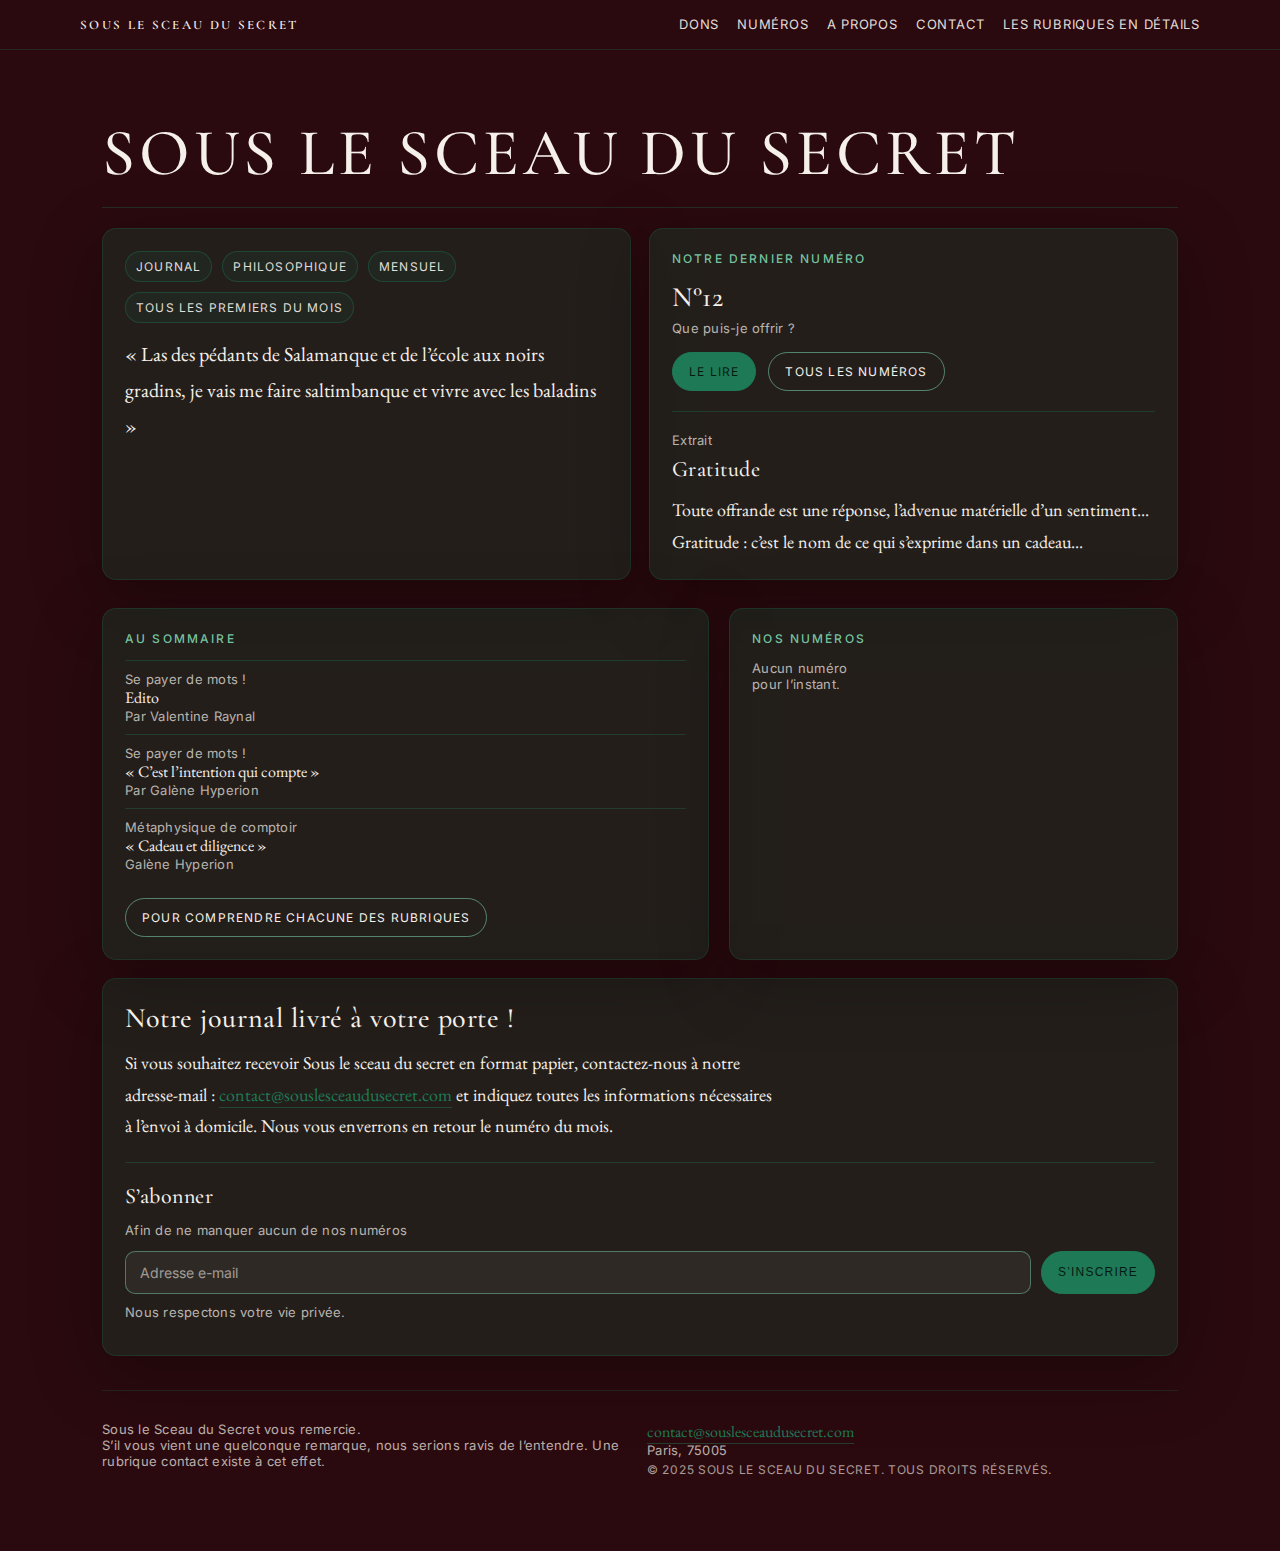
<file: index.html>
<!doctype html>
<html lang="fr">
<head>
  <meta charset="utf-8"/>
  <meta name="viewport" content="width=device-width,initial-scale=1"/>
  <title>Sous le Sceau du Secret</title>
  <meta name="description" content="Journal philosophique mensuel — un numéro chaque premier du mois."/>
  <link rel="stylesheet" href="assets/styles.css"/>
</head>
<body data-page="home">
  <a class="skip" href="#content">Passer au contenu</a>

  <header class="header">
    <div class="container nav">
      <a class="brand" href="index.html">SOUS LE SCEAU DU SECRET</a>
      <nav class="menu" aria-label="Navigation principale">
        <a href="dons.html">Dons</a>
        <a href="numeros.html">Numéros</a>
        <a href="a-propos.html">A propos</a>
        <a href="contact.html">Contact</a>
        <a href="rubriques.html">Les Rubriques en détails</a>
      </nav>
    </div>
  </header>

  <main id="content" class="container">
    <section class="hero">
      <h1 class="heroTitle">SOUS LE SCEAU DU SECRET</h1>
      <hr class="hr"/>

      <div class="heroSubGrid">
        <div class="card">
          <div class="pillRow">
            <span class="pill">Journal</span>
            <span class="pill">philosophique</span>
            <span class="pill">mensuel</span>
            <span class="pill">tous les premiers du mois</span>
          </div>
          <p class="lead" style="margin-top:14px;">
            « Las des pédants de Salamanque et de l’école aux noirs gradins, je vais me faire saltimbanque et vivre avec les baladins »
          </p>
        </div>

        <div class="card">
          <p class="sectionTitle">Notre dernier numéro</p>
          <h2 style="margin:0 0 6px;"><span id="latest-title">N°—</span></h2>
          <div class="muted" id="latest-theme">—</div>
          <div class="ctaRow">
            <a class="btn btnPrimary" id="latest-read" href="numeros.html">Le lire</a>
            <a class="btn" href="numeros.html">Tous les numéros</a>
          </div>
          <hr class="hr"/>
          <div class="muted">Extrait</div>
          <h3 id="latest-excerpt-title" style="margin:8px 0 8px;">—</h3>
          <p id="latest-excerpt-text" class="lead" style="font-size:16px;"></p>
        </div>
      </div>
    </section>

    <section style="margin-top:18px;">
      <div class="grid2">
        <div class="card">
          <p class="sectionTitle">Au sommaire</p>
          <div id="latest-summary"></div>
          <div class="ctaRow" style="margin-top:16px;">
            <a class="btn" href="rubriques.html">Pour comprendre chacune des rubriques</a>
          </div>
        </div>

        <div class="card">
          <p class="sectionTitle">Nos numéros</p>
          <div id="home-issues" class="issueList"></div>
        </div>
      </div>
    </section>

    <section style="margin-top:18px;">
      <div class="card">
        <h2 style="margin:0 0 6px;">Notre journal livré à votre porte !</h2>
        <p class="lead" style="font-size:16px;">
          Si vous souhaitez recevoir Sous le sceau du secret en format papier, contactez-nous à notre adresse-mail :
          <a href="mailto:contact@souslesceaudusecret.com">contact@souslesceaudusecret.com</a>
          et indiquez toutes les informations nécessaires à l’envoi à domicile. Nous vous enverrons en retour le numéro du mois.
        </p>

        <hr class="hr"/>

        <h3 style="margin:0 0 8px;">S’abonner</h3>
        <p class="muted">Afin de ne manquer aucun de nos numéros</p>

        <form id="newsletter-form" class="formRow" autocomplete="on">
          <input class="input" name="email" type="email" placeholder="Adresse e-mail" required/>
          <button class="btn btnPrimary" type="submit">S’inscrire</button>
        </form>
        <p class="muted" style="margin-top:10px;">Nous respectons votre vie privée.</p>
      </div>
    </section>

    <footer class="footer">
      <div class="footerGrid">
        <div>
          <div class="muted">Sous le Sceau du Secret vous remercie.</div>
          <div class="muted">S’il vous vient une quelconque remarque, nous serions ravis de l’entendre. Une rubrique contact existe à cet effet.</div>
        </div>
        <div>
          <div><a href="mailto:contact@souslesceaudusecret.com">contact@souslesceaudusecret.com</a></div>
          <div class="muted">Paris, 75005</div>
          <small>© 2025 Sous le Sceau du Secret. Tous droits réservés.</small>
        </div>
      </div>
    </footer>
  </main>

  <script src="assets/app.js"></script>
</body>
</html>
</file>
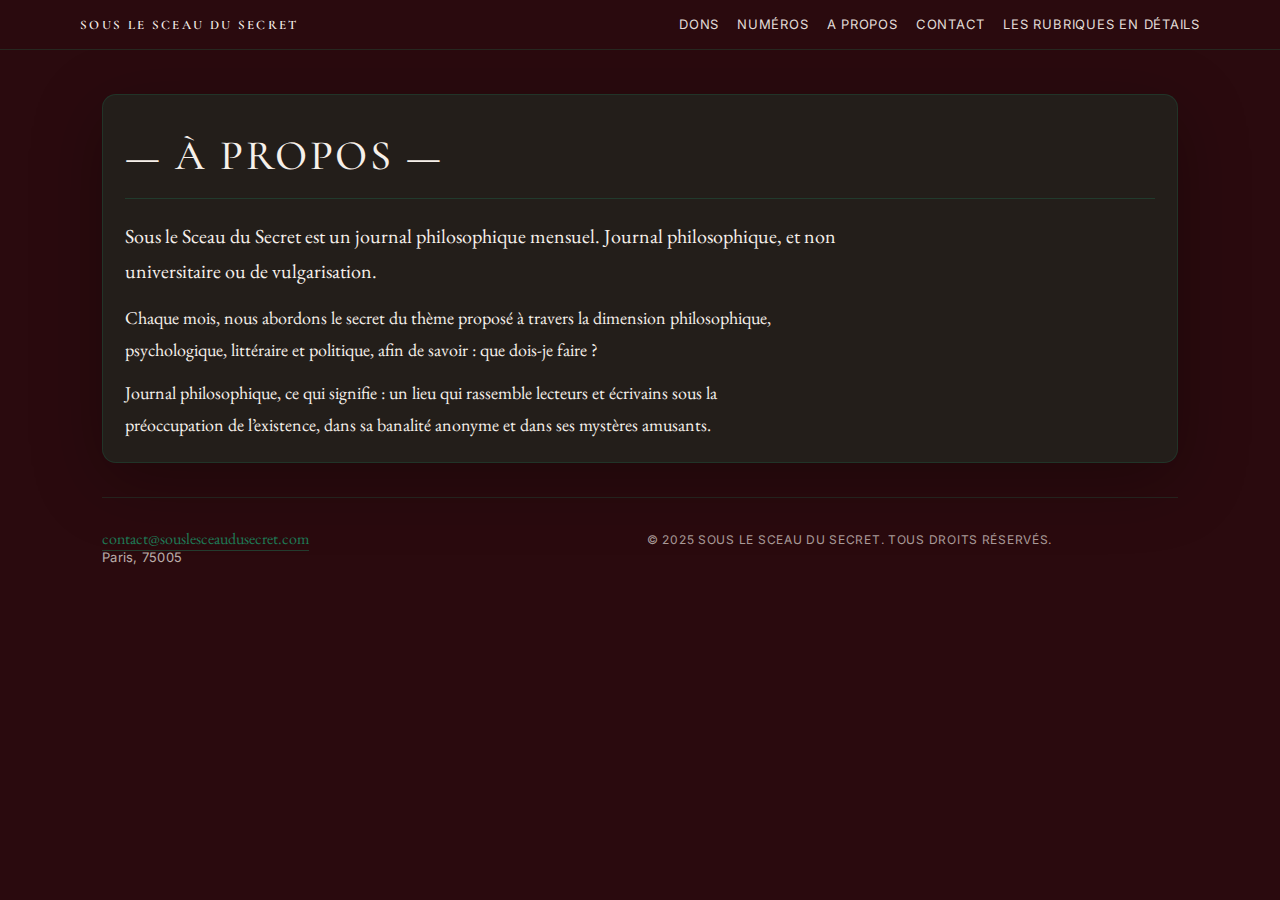
<file: a-propos.html>
<!doctype html>
<html lang="fr">
<head>
  <meta charset="utf-8"/>
  <meta name="viewport" content="width=device-width,initial-scale=1"/>
  <title>À propos — Sous le Sceau du Secret</title>
  <link rel="stylesheet" href="assets/styles.css"/>
</head>
<body>
  <header class="header">
    <div class="container nav">
      <a class="brand" href="index.html">SOUS LE SCEAU DU SECRET</a>
      <nav class="menu" aria-label="Navigation principale">
        <a href="dons.html">Dons</a>
        <a href="numeros.html">Numéros</a>
        <a href="a-propos.html">A propos</a>
        <a href="contact.html">Contact</a>
        <a href="rubriques.html">Les Rubriques en détails</a>
      </nav>
    </div>
  </header>

  <main class="container" style="margin-top:18px;">
    <div class="card">
      <h1 class="heroTitle" style="font-size:42px;">— À propos —</h1>
      <hr class="hr"/>
      <p class="lead">
        Sous le Sceau du Secret est un journal philosophique mensuel. Journal philosophique, et non universitaire ou de vulgarisation.
      </p>
      <p class="lead" style="font-size:16px;">
        Chaque mois, nous abordons le secret du thème proposé à travers la dimension philosophique, psychologique, littéraire et politique,
        afin de savoir : que dois-je faire ?
      </p>
      <p class="lead" style="font-size:16px;">
        Journal philosophique, ce qui signifie : un lieu qui rassemble lecteurs et écrivains sous la préoccupation de l’existence,
        dans sa banalité anonyme et dans ses mystères amusants.
      </p>
    </div>

    <footer class="footer">
      <div class="footerGrid">
        <div><a href="mailto:contact@souslesceaudusecret.com">contact@souslesceaudusecret.com</a><div class="muted">Paris, 75005</div></div>
        <div><small>© 2025 Sous le Sceau du Secret. Tous droits réservés.</small></div>
      </div>
    </footer>
  </main>
</body>
</html>
</file>
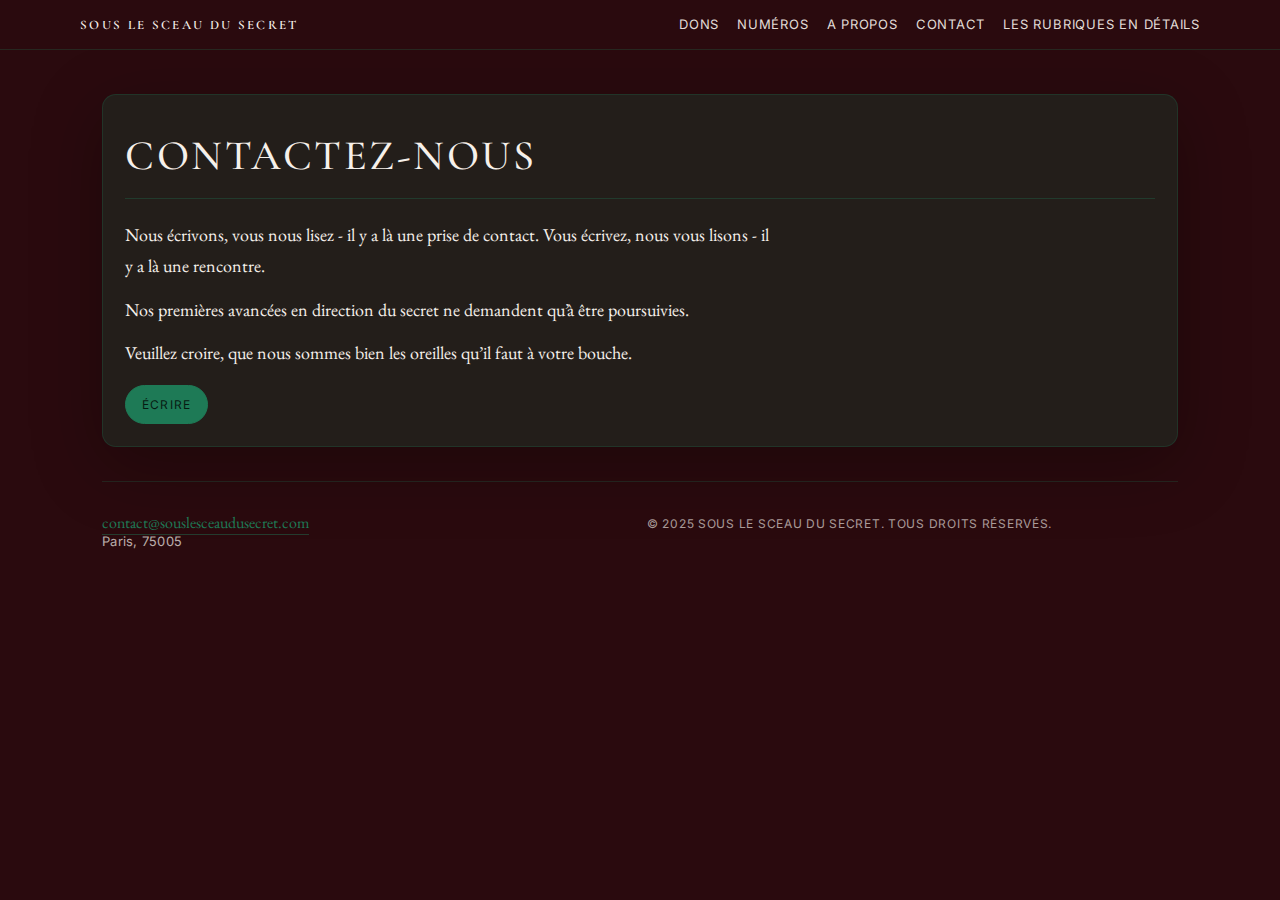
<file: contact.html>
<!doctype html>
<html lang="fr">
<head>
  <meta charset="utf-8"/>
  <meta name="viewport" content="width=device-width,initial-scale=1"/>
  <title>Contact — Sous le Sceau du Secret</title>
  <link rel="stylesheet" href="assets/styles.css"/>
</head>
<body>
  <header class="header">
    <div class="container nav">
      <a class="brand" href="index.html">SOUS LE SCEAU DU SECRET</a>
      <nav class="menu" aria-label="Navigation principale">
        <a href="dons.html">Dons</a>
        <a href="numeros.html">Numéros</a>
        <a href="a-propos.html">A propos</a>
        <a href="contact.html">Contact</a>
        <a href="rubriques.html">Les Rubriques en détails</a>
      </nav>
    </div>
  </header>

  <main class="container" style="margin-top:18px;">
    <div class="card">
      <h1 class="heroTitle" style="font-size:42px;">Contactez-nous</h1>
      <hr class="hr"/>
      <p class="lead" style="font-size:16px;">
        Nous écrivons, vous nous lisez - il y a là une prise de contact. Vous écrivez, nous vous lisons - il y a là une rencontre.
      </p>
      <p class="lead" style="font-size:16px;">
        Nos premières avancées en direction du secret ne demandent qu’à être poursuivies.
      </p>
      <p class="lead" style="font-size:16px;">
        Veuillez croire, que nous sommes bien les oreilles qu’il faut à votre bouche.
      </p>
      <div class="ctaRow">
        <a class="btn btnPrimary" href="mailto:contact@souslesceaudusecret.com">Écrire</a>
      </div>
    </div>

    <footer class="footer">
      <div class="footerGrid">
        <div><a href="mailto:contact@souslesceaudusecret.com">contact@souslesceaudusecret.com</a><div class="muted">Paris, 75005</div></div>
        <div><small>© 2025 Sous le Sceau du Secret. Tous droits réservés.</small></div>
      </div>
    </footer>
  </main>
</body>
</html>
</file>
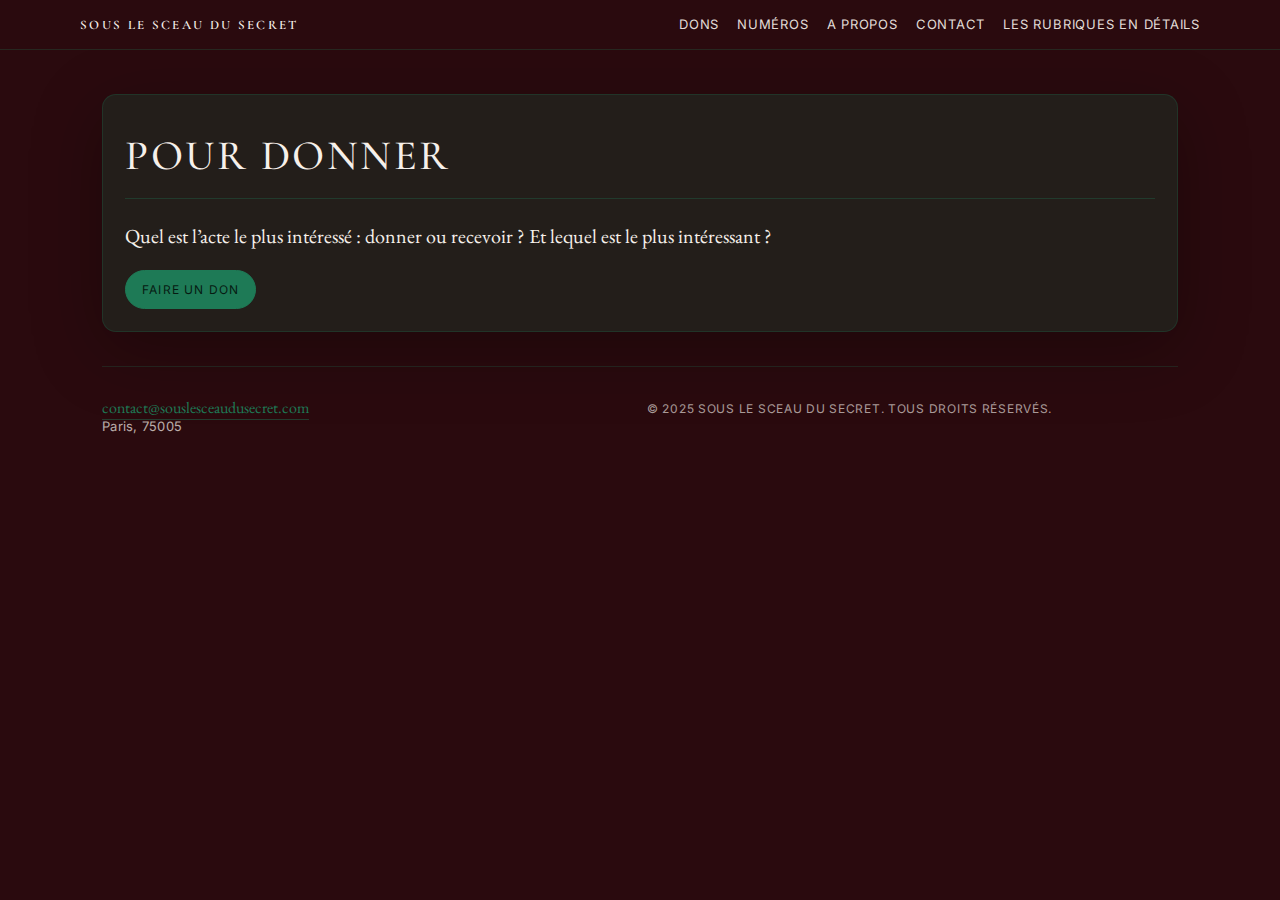
<file: dons.html>
<!doctype html>
<html lang="fr">
<head>
  <meta charset="utf-8"/>
  <meta name="viewport" content="width=device-width,initial-scale=1"/>
  <title>Dons — Sous le Sceau du Secret</title>
  <link rel="stylesheet" href="assets/styles.css"/>
</head>
<body>
  <header class="header">
    <div class="container nav">
      <a class="brand" href="index.html">SOUS LE SCEAU DU SECRET</a>
      <nav class="menu" aria-label="Navigation principale">
        <a href="dons.html">Dons</a>
        <a href="numeros.html">Numéros</a>
        <a href="a-propos.html">A propos</a>
        <a href="contact.html">Contact</a>
        <a href="rubriques.html">Les Rubriques en détails</a>
      </nav>
    </div>
  </header>

  <main class="container" style="margin-top:18px;">
    <div class="card">
      <h1 class="heroTitle" style="font-size:42px;">Pour donner</h1>
      <hr class="hr"/>
      <p class="lead">Quel est l’acte le plus intéressé : donner ou recevoir ? Et lequel est le plus intéressant ?</p>
      <div class="ctaRow">
        <a class="btn btnPrimary" href="https://www.leetchi.com/" target="_blank" rel="noopener">Faire un don</a>
      </div>
    </div>

    <footer class="footer">
      <div class="footerGrid">
        <div><a href="mailto:contact@souslesceaudusecret.com">contact@souslesceaudusecret.com</a><div class="muted">Paris, 75005</div></div>
        <div><small>© 2025 Sous le Sceau du Secret. Tous droits réservés.</small></div>
      </div>
    </footer>
  </main>
</body>
</html>
</file>
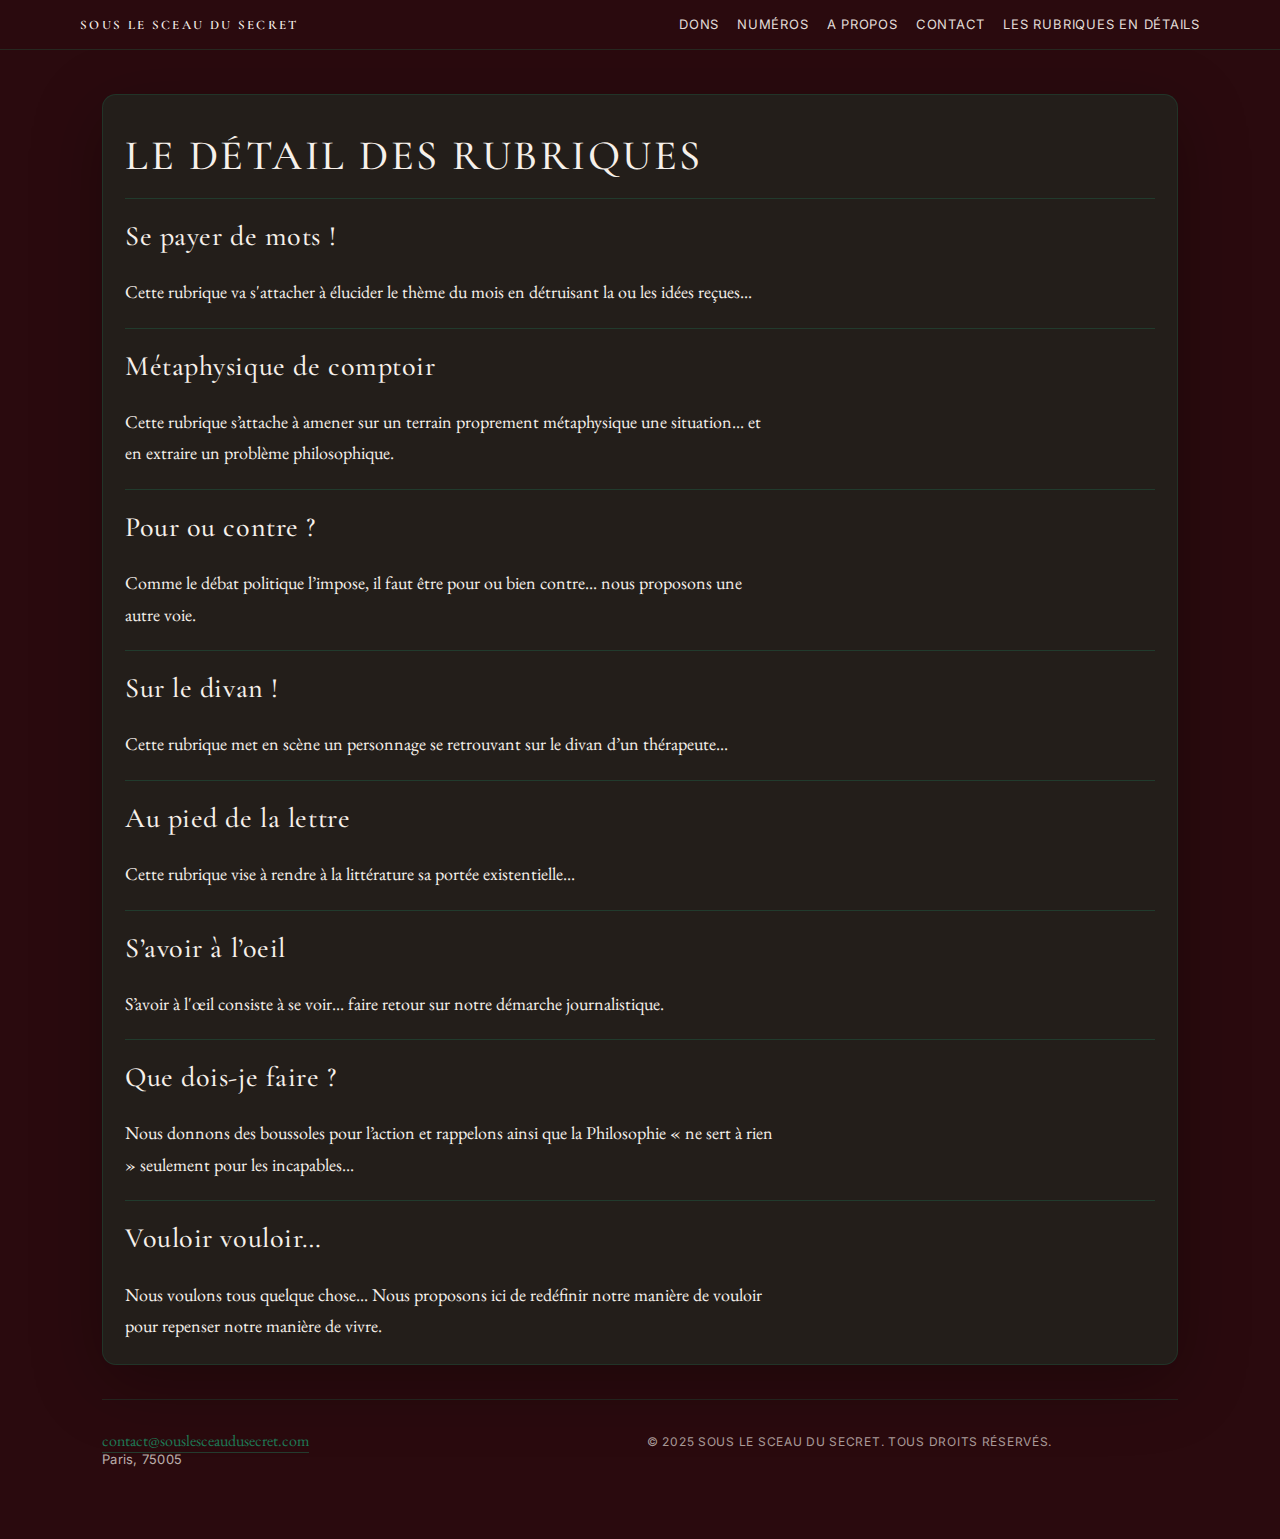
<file: rubriques.html>
<!doctype html>
<html lang="fr">
<head>
  <meta charset="utf-8"/>
  <meta name="viewport" content="width=device-width,initial-scale=1"/>
  <title>Rubriques — Sous le Sceau du Secret</title>
  <link rel="stylesheet" href="assets/styles.css"/>
</head>
<body>
  <header class="header">
    <div class="container nav">
      <a class="brand" href="index.html">SOUS LE SCEAU DU SECRET</a>
      <nav class="menu" aria-label="Navigation principale">
        <a href="dons.html">Dons</a>
        <a href="numeros.html">Numéros</a>
        <a href="a-propos.html">A propos</a>
        <a href="contact.html">Contact</a>
        <a href="rubriques.html">Les Rubriques en détails</a>
      </nav>
    </div>
  </header>

  <main class="container" style="margin-top:18px;">
    <div class="card">
      <h1 class="heroTitle" style="font-size:42px;">Le détail des rubriques</h1>
      <hr class="hr"/>

      <h2>Se payer de mots !</h2>
      <p class="lead" style="font-size:16px;">Cette rubrique va s'attacher à élucider le thème du mois en détruisant la ou les idées reçues...</p>
      <hr class="hr"/>

      <h2>Métaphysique de comptoir</h2>
      <p class="lead" style="font-size:16px;">Cette rubrique s’attache à amener sur un terrain proprement métaphysique une situation... et en extraire un problème philosophique.</p>
      <hr class="hr"/>

      <h2>Pour ou contre ?</h2>
      <p class="lead" style="font-size:16px;">Comme le débat politique l’impose, il faut être pour ou bien contre... nous proposons une autre voie.</p>
      <hr class="hr"/>

      <h2>Sur le divan !</h2>
      <p class="lead" style="font-size:16px;">Cette rubrique met en scène un personnage se retrouvant sur le divan d’un thérapeute...</p>
      <hr class="hr"/>

      <h2>Au pied de la lettre</h2>
      <p class="lead" style="font-size:16px;">Cette rubrique vise à rendre à la littérature sa portée existentielle...</p>
      <hr class="hr"/>

      <h2>S’avoir à l’oeil</h2>
      <p class="lead" style="font-size:16px;">S’avoir à l'œil consiste à se voir... faire retour sur notre démarche journalistique.</p>
      <hr class="hr"/>

      <h2>Que dois-je faire ?</h2>
      <p class="lead" style="font-size:16px;">Nous donnons des boussoles pour l’action et rappelons ainsi que la Philosophie « ne sert à rien » seulement pour les incapables...</p>
      <hr class="hr"/>

      <h2>Vouloir vouloir…</h2>
      <p class="lead" style="font-size:16px;">Nous voulons tous quelque chose... Nous proposons ici de redéfinir notre manière de vouloir pour repenser notre manière de vivre.</p>
    </div>

    <footer class="footer">
      <div class="footerGrid">
        <div><a href="mailto:contact@souslesceaudusecret.com">contact@souslesceaudusecret.com</a><div class="muted">Paris, 75005</div></div>
        <div><small>© 2025 Sous le Sceau du Secret. Tous droits réservés.</small></div>
      </div>
    </footer>
  </main>
</body>
</html>
</file>
<file: assets/styles.css>
/* assets/styles.css */
/* Version "luxe" : typographies plus classiques, rythme de lecture, sobriété, accessible */

@import url('https://fonts.googleapis.com/css2?family=Cormorant+Garamond:wght@400;500;600&family=EB+Garamond:ital,wght@0,400;0,500;0,600;1,400;1,500&family=Inter:wght@400;500;600&display=swap');

:root{
  /* Couleurs unies */
  --bg: #2a0a0e;          /* rouge sombre uni */
  --ink: #f6f0ea;         /* ivoire */
  --muted: rgba(246,240,234,.72);

  --accent: #1e7a56;      /* vert sombre */
  --accentSoft: rgba(30,122,86,.20);
  --line: rgba(30,122,86,.32);
  --card: rgba(20,80,55,.30);

  --radius: 14px;
  --radiusSoft: 10px;

  /* Typo: luxe / revue */
  --serif: "Cormorant Garamond", "EB Garamond", ui-serif, Georgia, "Times New Roman", Times, serif;
  --serifText: "EB Garamond", ui-serif, Georgia, "Times New Roman", Times, serif;
  --sans: "Inter", ui-sans-serif, system-ui, -apple-system, Segoe UI, Roboto, Arial, sans-serif;

  --max: 1120px;
}

/* Base */
*{ box-sizing:border-box; }
html{ scroll-behavior:smooth; }
body{
  margin:0;
  background: var(--bg);
  color: var(--ink);
  font-family: var(--serifText);
  -webkit-font-smoothing: antialiased;
  text-rendering: optimizeLegibility;
}
::selection{
  background: rgba(30,122,86,.35);
  color: var(--ink);
}

/* Liens */
a{
  color: var(--accent);
  text-decoration: none;
  border-bottom: 1px solid rgba(30,122,86,.45);
  padding-bottom: 1px;
}
a:hover{
  color: #7fd8b2;
  border-bottom-color: rgba(127,216,178,.8);
}
a:focus-visible{
  outline: 2px solid rgba(127,216,178,.75);
  outline-offset: 3px;
  border-bottom-color: transparent;
}

/* Layout */
.container{
  max-width: var(--max);
  margin: 0 auto;
  padding: 26px 22px;
}

/* Skip link */
.skip{
  position:absolute; left:-9999px; top:auto; width:1px; height:1px; overflow:hidden;
}
.skip:focus{
  left: 22px; top: 18px; width:auto; height:auto;
  padding:10px 12px;
  background: rgba(20,80,55,.55);
  border: 1px solid rgba(127,216,178,.65);
  border-radius: 10px;
  z-index: 9999;
  color: var(--ink);
}

/* Header / nav */
.header{
  position: sticky; top:0; z-index: 50;
  background: var(--bg);
  border-bottom: 1px solid rgba(30,122,86,.26);
}
.nav{
  display:flex; align-items:center; justify-content:space-between;
  gap: 18px;
  padding: 10px 0;
}
.brand{
  font-family: var(--serif);
  font-weight: 600;
  letter-spacing: .18em;
  text-transform: uppercase;
  font-size: 13px;
  color: var(--ink);
  border-bottom: none;
  padding-bottom: 0;
}
.brand:hover{ color: #ffffff; }

.menu{
  display:flex; gap: 18px; flex-wrap: wrap;
  font-family: var(--sans);
  font-size: 13px;
  letter-spacing: .06em;
  text-transform: uppercase;
}
.menu a{
  color: rgba(246,240,234,.92);
  border-bottom: 1px solid transparent;
  padding: 6px 0;
}
.menu a:hover{
  color: #ffffff;
  border-bottom-color: rgba(127,216,178,.85);
}

/* Règles & titres */
.hr{
  border:0;
  border-top: 1px solid var(--line);
  margin: 20px 0;
}

.hero{ padding: 26px 0 10px; }

.heroTitle{
  font-family: var(--serif);
  font-weight: 500;
  font-size: clamp(40px, 5.2vw, 66px);
  line-height: 1.02;
  letter-spacing: .06em;
  text-transform: uppercase;
  margin: 18px 0 10px;
}

.sectionTitle{
  font-family: var(--sans);
  font-weight: 500;
  text-transform: uppercase;
  letter-spacing: .18em;
  font-size: 12px;
  color: rgba(127,216,178,.90);
  margin: 0 0 14px;
}

/* Grilles */
.grid2{
  display:grid;
  grid-template-columns: 1.15fr .85fr;
  gap: 20px;
}
.heroSubGrid{
  display:grid;
  grid-template-columns: 1fr 1fr;
  gap: 18px;
  margin-top: 18px;
}

/* Cartes */
.card{
  background: var(--card);
  border: 1px solid rgba(30,122,86,.24);
  border-radius: var(--radius);
  padding: 22px;
  box-shadow: 0 18px 70px rgba(0,0,0,.28);
}
.card h2, .card h3{
  margin-top: 0;
  font-family: var(--serif);
  font-weight: 500;
  letter-spacing: .02em;
}
.card h2{ font-size: 28px; }
.card h3{ font-size: 22px; }

.muted{
  color: var(--muted);
  font-family: var(--sans);
  font-size: 13px;
  letter-spacing: .02em;
}

/* Texte */
.lead{
  font-size: 20px;
  line-height: 1.78;
  margin: 12px 0 0;
  max-width: 72ch;
}
.lead[style*="font-size:16px"]{
  font-size: 18px !important;
  line-height: 1.75 !important;
}

/* Badges "pills" : plus sobres */
.pillRow{
  display:flex; gap: 10px; flex-wrap: wrap;
  font-family: var(--sans);
  font-size: 12px;
  letter-spacing: .10em;
  text-transform: uppercase;
  color: rgba(246,240,234,.75);
}
.pill{
  border: 1px solid rgba(30,122,86,.38);
  padding: 7px 10px;
  border-radius: 999px;
  background: rgba(30,122,86,.10);
  color: rgba(246,240,234,.92);
}

/* Couvertures */
.cover{
  width:100%;
  border-radius: var(--radius);
  border: 1px solid rgba(30,122,86,.24);
  background: rgba(255,255,255,.05);
  aspect-ratio: 16 / 10;
  object-fit: cover;
}

/* Boutons : moins "app", plus "maison d’édition" */
.ctaRow{
  display:flex; gap: 12px; flex-wrap: wrap;
  margin-top: 16px;
  font-family: var(--sans);
}
.btn{
  display:inline-flex; align-items:center; justify-content:center;
  padding: 11px 16px;
  border-radius: 999px;
  border: 1px solid rgba(127,216,178,.55);
  background: transparent;
  color: var(--ink);
  text-decoration:none;
  letter-spacing: .10em;
  text-transform: uppercase;
  font-size: 12px;
  transition: background .15s ease, transform .12s ease, border-color .15s ease;
}
.btn:hover{
  background: rgba(30,122,86,.22);
  border-color: rgba(127,216,178,.78);
  transform: translateY(-1px);
}
.btnPrimary{
  background: var(--accent);
  border-color: var(--accent);
  color: #061a12;
}
.btnPrimary:hover{
  background: #24946a;
  border-color: #24946a;
}

/* Listing numéros */
.issueList{
  display:grid;
  grid-template-columns: repeat(3, 1fr);
  gap: 16px;
}
.issueItem{
  border: 1px solid rgba(30,122,86,.22);
  border-radius: var(--radius);
  padding: 14px;
  background: rgba(255,255,255,.04);
}
.issueItem h3{
  margin: 12px 0 8px;
  font-size: 19px;
  line-height: 1.2;
}
.issueMeta{
  display:flex; gap: 10px; flex-wrap: wrap;
  font-family: var(--sans);
  font-size: 12px;
  letter-spacing: .02em;
  color: rgba(246,240,234,.78);
}

/* Form */
.formRow{ display:flex; gap: 10px; flex-wrap: wrap; margin-top: 10px; }
.input{
  flex: 1 1 260px;
  padding: 12px 14px;
  border-radius: var(--radiusSoft);
  border: 1px solid rgba(127,216,178,.45);
  background: rgba(255,255,255,.05);
  color: var(--ink);
  font-family: var(--sans);
  font-size: 14px;
}
.input::placeholder{ color: rgba(246,240,234,.58); }

/* Footer */
.footer{
  border-top: 1px solid rgba(30,122,86,.24);
  margin-top: 34px;
  padding: 30px 0 46px;
}
.footerGrid{
  display:grid;
  grid-template-columns: 1fr 1fr;
  gap: 14px;
  align-items:start;
}
.footer small{
  font-family: var(--sans);
  font-size: 12px;
  letter-spacing: .06em;
  text-transform: uppercase;
  color: rgba(246,240,234,.64);
}

/* Responsive */
@media (max-width: 980px){
  .grid2{ grid-template-columns: 1fr; }
  .heroSubGrid{ grid-template-columns: 1fr; }
  .issueList{ grid-template-columns: 1fr; }
  .menu{ gap: 14px; }
}
</file>
